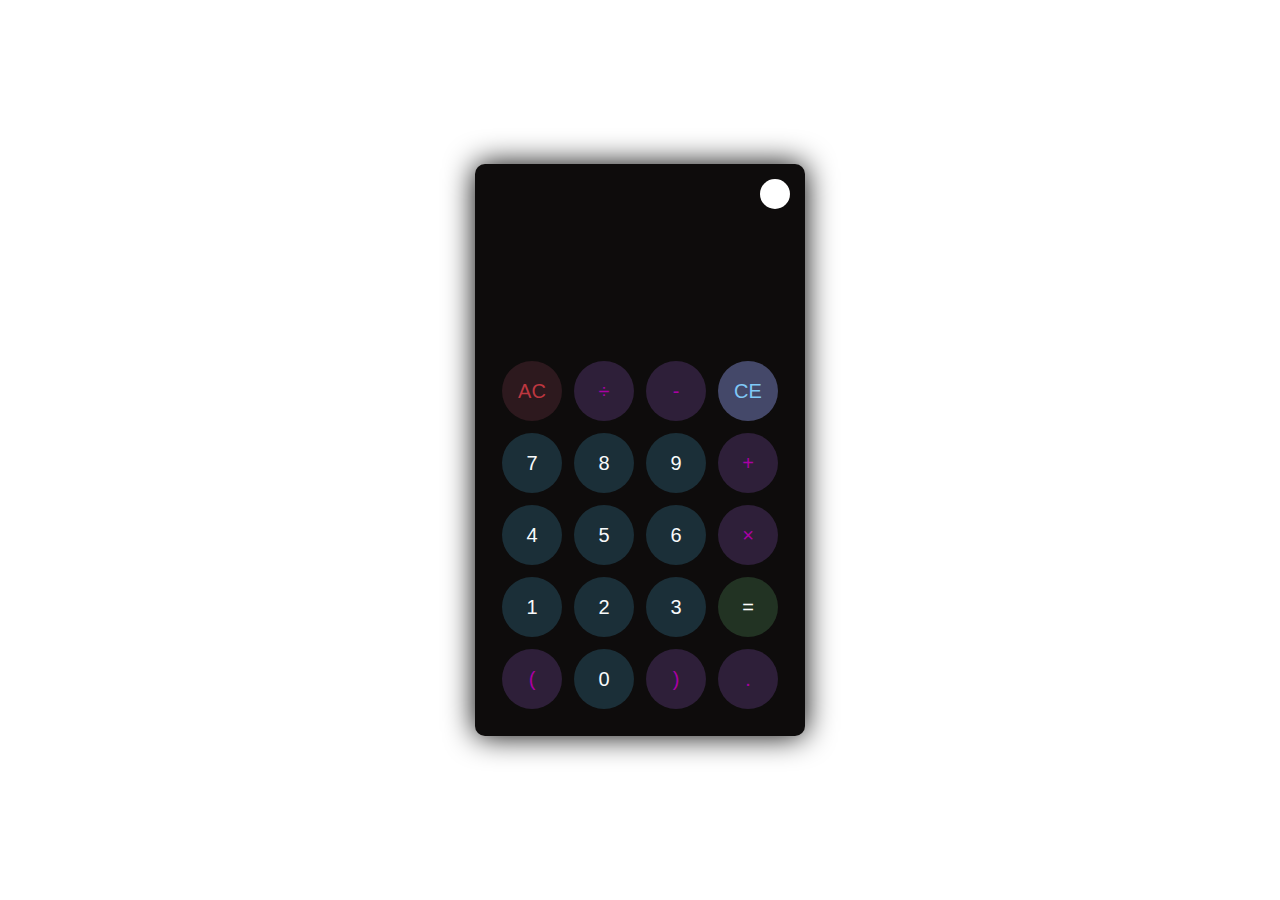
<file: CALCULATOR/index.html>
<!DOCTYPE html>
<html lang="en">
<head>
    <meta charset="UTF-8">
    <meta name="viewport" content="width=device-width, initial-scale=1.0">
    <title>Calculator</title>
    <link rel="stylesheet" href="styles.css">
    <link rel="stylesheet" href="https://cdnjs.cloudflare.com/ajax/libs/font-awesome/4.7.0/css/font-awesome.min.css">
</head>

<body>
    <div class="container">
        <div class="calculator dark">
            <div class="theme-toggler active">
                <i class="toggler-icon"></i>
            </div>
            <div class="display-screen">
                <div id="display"></div>
            </div>

            <div class="buttons">
                <table>

                    <tr>
                        <td><button class="btn-operator" id="clear">AC</button></td>
                        <td><button class="btn-operator" id="/">&divide;</button></td>
                        <td><button class="btn-operator" id="-">-</button></td>
                        <td><button class="btn-operator" id="backspace">CE</button></td>
                    </tr>

                    <tr>
                        <td><button class="btn-number" id="7">7</button></td>
                        <td><button class="btn-number" id="8">8</button></td>
                        <td><button class="btn-number" id="9">9</button></td>
                        <td><button class="btn-operator" id="+">+</button></td>
                    </tr>

                    <tr>
                        <td><button class="btn-number" id="4">4</button></td>
                        <td><button class="btn-number" id="5">5</button></td>
                        <td><button class="btn-number" id="6">6</button></td>
                        <td><button class="btn-operator" id="*">&times;</button></td>
                    </tr>

                    <tr>
                        <td><button class="btn-number" id="1">1</button></td>
                        <td><button class="btn-number" id="2">2</button></td>
                        <td><button class="btn-number" id="3">3</button></td>
                        <td><button class="btn-equal" id="equal">=</button></td>
                    </tr>

                    <tr>
                        <td><button class="btn-operator" id="(">(</button></td>
                        <td><button class="btn-number" id="0">0</button></td>
                        <td><button class="btn-operator" id=")">)</button></td>
                        <td><button class="btn-operator" id=".">.</button></td>
                    </tr>

                </table>
            </div>
        </div>
    </div>

 <script src="main.js"></script>
</body>
</html>
</file>
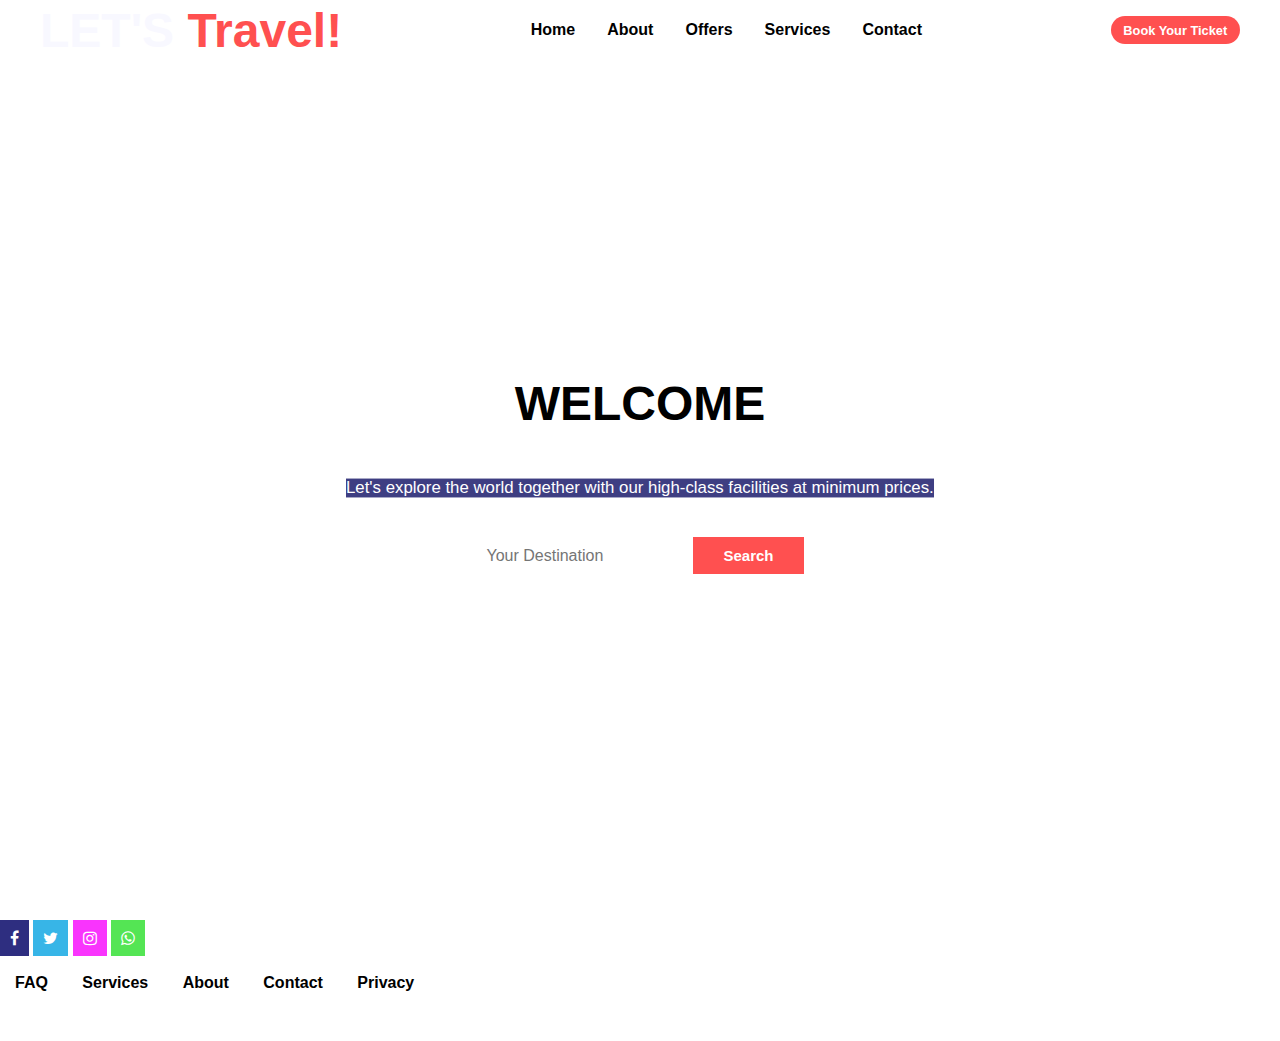
<file: Landing page/index.html>
<!DOCTYPE html>
<html lang="en">
<head>
    <meta charset="UTF-8">
    <meta name="viewport" content="width=device-width, initial-scale=1.0">
    <link rel="stylesheet" href="https://cdnjs.cloudflare.com/ajax/libs/font-awesome/6.5.2/css/all.min.css" integrity="sha512-SnH5WK+bZxgPHs44uWIX+LLJAJ9/2PkPKZ5QiAj6Ta86w+fsb2TkcmfRyVX3pBnMFcV7oQPJkl9QevSCWr3W6A==" crossorigin="anonymous" referrerpolicy="no-referrer" />
    <link rel="stylesheet" href="styles.css">
    <link rel="stylesheet" href="https://cdnjs.cloudflare.com/ajax/libs/font-awesome/4.7.0/css/font-awesome.min.css">
    <title>Landing page</title>
</head>
<body>


    <header>
        <div class="navbar">
           <div class="logo">LET'S <SPAN>Travel!</SPAN></div>
             <ul class="links">
               <li><a href="#">Home</a></li>
                <li><a href="#">About</a></li>
                <li><a href="#">Offers</a></li>
                <li><a href="#">Services</a></li>
                <li><a href="#">Contact</a></li>
             </ul>

             <a href="#" class="action_btn">Book Your Ticket</a>
            <div class="toggle_btn"><i class="fa-solid fa-bars"></i></div>  
        </div>

        <div class="dropdown_menu">
            <li><a href="#">Home</a></li>
            <li><a href="#">About</a></li>
            <li><a href="#">Offers</a></li>
            <li><a href="#">Services</a></li>
            <li><a href="#">Contact</a></li>
            <li><a href="#" class="action_btn">Book Your Ticket</a></li>
        </div>
    </header>

      <main><section id="#">
        <h1>WELCOME</h1>
        <P>Let's explore the world together with our high-class facilities at minimum prices.</P>
      
      <form> <input type="text" placeholder="Your Destination">
             <button type="Submit" class="btn">Search</button>
      </form>
       </section>  
      </main>

      <footer class="footer">
            
        <div clas="social"> 
            <a href="#" class="fa fa-facebook"></a> 
            <a href="#" class="fa fa-twitter"></a>
            <a href="#" class="fa fa-instagram"></a>
            <a href="#" class="fa fa-whatsapp"></a>
        </div>
        <br>

        <ul class="list">
            <li> <a href="#">FAQ</a></li>
            <li> <a href="#">Services</a></li>
            <li> <a href="#">About</a></li>
            <li> <a href="#">Contact</a></li>
            <li> <a href="#">Privacy</a></li>
        </ul>

        <p class="copyright"> <a href="#"><i class="bx blx-copyright"></i></a>2024 @LET'S TRAVEL | All Rights Reserved</p>
    </footer>
    
    <script src="main.js"></script>
</body>
</html>
</file>
<file: CALCULATOR/styles.css>
* {
    padding: 0;
    margin: 0;
    box-sizing: border-box;
    outline: 0;
    transition: all 0.5s ease;
}

a {
    text-decoration: none;
    color: #fff;
}

body {
    font-family: 'popins'sans-serif;
    background-image: url(https://wallpapercave.com/wp/yfW3mPh.jpg);
    display: flex;
    align-items: center;
    justify-content: center;
}

.container {
    height: 100vh;
    width: 100vw;
    display: grid;
    place-items: center;
}

.calculator {
    position: relative;
    height: auto;
    width: auto;
    padding: 20px;
    border-radius: 10px;
    box-shadow: 0 0 30px #000;
}

.theme-toggler {
    position: absolute;
    top: 30px;
    right: 30px;
    color: #fff;
    cursor: pointer;
    z-index: 1;
}

.theme-toggler.active {
    color: #333;
}

.theme-toggler.active::before {
    background-color: #fff;
}

.theme-toggler::before {
    content: '';
    height: 30px;
    width: 30px;
    position: absolute;
    top: 50%;
    transform: translate(-50%, -50%);
    border-radius: 50%;
    background-color: #333;
    z-index: -1;
}

#display {
    margin: 0 10px;
    height: 150px;
    width: auto;
    max-width: 270px;
    display: flex;
    align-items: flex-end;
    justify-content: flex-end;
    font-size: 30px;
    margin-bottom: 20px;
    overflow-x: scroll;
}

#display::-webkit-scrollbar {
    display: block;
    height: 3px;
}

button {
    height: 60px;
    width: 60px;
    border: 0;
    border-radius: 30px;
    margin: 5px;
    font-size: 20px;
    cursor: pointer;
    transition: all 200ms ease;
}

button:hover {
    transform: scale(1.1);
}



/* dark theme */

.calculator.dark {
    background-color: hsl(0, 8%, 5%);
}

.calculator.dark #display {
    color: #f8fafb;
}

.calculator.dark button#clear {
    background-color: #2d191e;
    color: #bd3740;
}

.calculator.dark button.btn-number {
    background-color: #1b2f38;
    color: #f8fafb;
}

.calculator.dark button.btn-operator {
    background-color: #2e1f39;
    color: #aa00a4;
}
  
.calculator.dark button.btn-equal {
    background-color: #223323;
    color: #ffffff;
}

.calculator.dark button#backspace {
    background-color: #98a5f765;
    color: #80c9f7;
}
  

/* light theme */

.calculator {
    background-color: #fff;
}

.calculator #display {
    color: #0a1e23;
}

.calculator button#clear {
    background-color: #ffd5d8;
    color: #fc4552;
}

.calculator button.btn-number {
    background-color: #c3eaff;
    color: #000;
}

.calculator button.btn-operator {
    background-color: #ffd0fb;
    color: #f967f3;
}
  
.calculator button.btn-equal {
    background-color: #adf9e7;
    color: #000;
}

.calculator button#backspace {
    background-color: #7789fe65;
    color: #22a4f5;
}
</file>
<file: Landing page/styles.css>
*{
    margin: 0;
    padding: 0;
    box-sizing: border-box;
    font-family: 'open sans', sans-serif;
}

body{
    background-color: #fff; 
    background-image: url(http://www.charterworld.com/news/wp-content/uploads/2017/07/caribbean-3.jpg);
}


li{
    list-style: none;
    font-weight: bold;
}

a{
    text-decoration: none;
    color: #000;
    font-size: 1em;
}

a:hover{
    color:aliceblue;
}

header{
    position: relative;
    padding: 0 2em;
}

.navbar{
    width: 100%;
    height: 60px;
    max-width: 1200px;
    margin: 0 auto;
    display: flex;
    align-items: center;
    justify-content: space-between;
}

.navbar .logo{
    font-size: 3em;
    font-weight:bolder;
    color:ghostwhite;
}

.navbar .logo span{
    color: #ff5050;
}

.navbar .links{
    display: flex;
    gap: 2em;

}

.navbar .toggle_btn{
    color: #fff;
    font-size: 1.5em;
    cursor: pointer;
    display: none;
}

.action_btn{
    background-color: #ff5050;
    color: #fff;
    padding: 0.5em 1em;
    border: none;
    outline: none;
    border-radius: 20px;
    font-size: 0.8em;
    font-weight: bold;
    cursor: pointer;
    transition: scale 0.2 ease;
}

.action_btn:hover{
    scale: 1.05;
    color: #fff;
}

.action_btn:active{
    scale: 0.95;
}

.dropdown_menu{
    display: none;
    position: absolute;
    right: 2em;
    top: 60px;
    height: 0;
    width: 300px;
    font-weight:bold;
    background: rgba(255, 255, 255, 0.966);
    backdrop-filter: blur(15px);
    border-radius:10px; 
    overflow: hidden;
    transition: height .2s cubic-bezier(0.175, 0.885, 0.32, 1.275);
}

.dropdown_menu.open{
     height: 240px;
}

.dropdown_menu li{
    padding: 0.7em;
    display: flex;
    align-items: center;
    justify-content: center;
}

.dropdown_menu .action_btn{
    width: 100%;
    display: flex;
    justify-content: center;

}

@media (max-width: 992px){
    .navbar .links,
    .navbar .action_btn{
        display: none;
    }

    .navbar .toggle_btn{
        display: block;
    }

    .dropdown_menu{
        display: block;
    }
}

@media (max-width: 576px){
    .dropdown_menu{
        left: 2em;
        width: unset;
    }

}

section {
  height: calc(100vh - 60px);
  display: flex;
  flex-direction: column;
  align-items: center;
  justify-content: center;
  text-align: center;
}

h1{
  font-size: 3em;
  margin-bottom: 1em;
  color: #000;
}
p,
p:hover{
    color:#fff;
    background-color: rgb(62, 62, 130);
    scale: 1.05;
    
}

form{
    display: flex;
    align-items: center;
    background: #fff;
    border-radius: 5px;
    padding: 10px;
    margin-top: 30px;
}

form input{
    border: 0;
    outline: 0;
    width: 100%;
    font-size: 16px;
    padding-left: 10px;
}

form .btn{
    font-size: 15px;
    padding: 10px 30px;
    color: #fff;
    background-color: #ff5050;
    font-weight: bold;
    border: transparent;
}

form .btn:hover {
    scale: 1.05;
    color: #fff
}

.footer{
    position: relative;
    bottom: 0;
    padding: 20px 0;
    background-color: none;
}

.footer .social a,
.fa{
    padding: 10px;
    text-decoration: none;
}

.footer p{
    background: none;
}

.fa:hover{
    opacity: 0.7;
    color: beige;
}

.fa-facebook{
    background-color: rgb(46, 46, 128);
    color: white;
}

.fa-twitter{
    background-color: rgb(55, 181, 231);
    color: white;
}

.fa-instagram{
    background-color: rgba(248, 4, 252, 0.808);
    color: white;
}

.fa-whatsapp{
    background-color: #54e554;
    color: white;
}

.footer ul li a{
    color: #000;
    background: none;
    border-bottom: 3px solid transparent;
    transition: 0.3s ease;
}

.footer ul li a:hover{
    border-bottom: 3px solid #ff5050;
    color: aliceblue;
}

.footer ul li{
    display: inline-block;
    padding: 0 15px;
}

.footer .copyright{
    margin-top: 15px;
    text-align: center;
    font-size: 12px;
    color: white;
}
</file>
